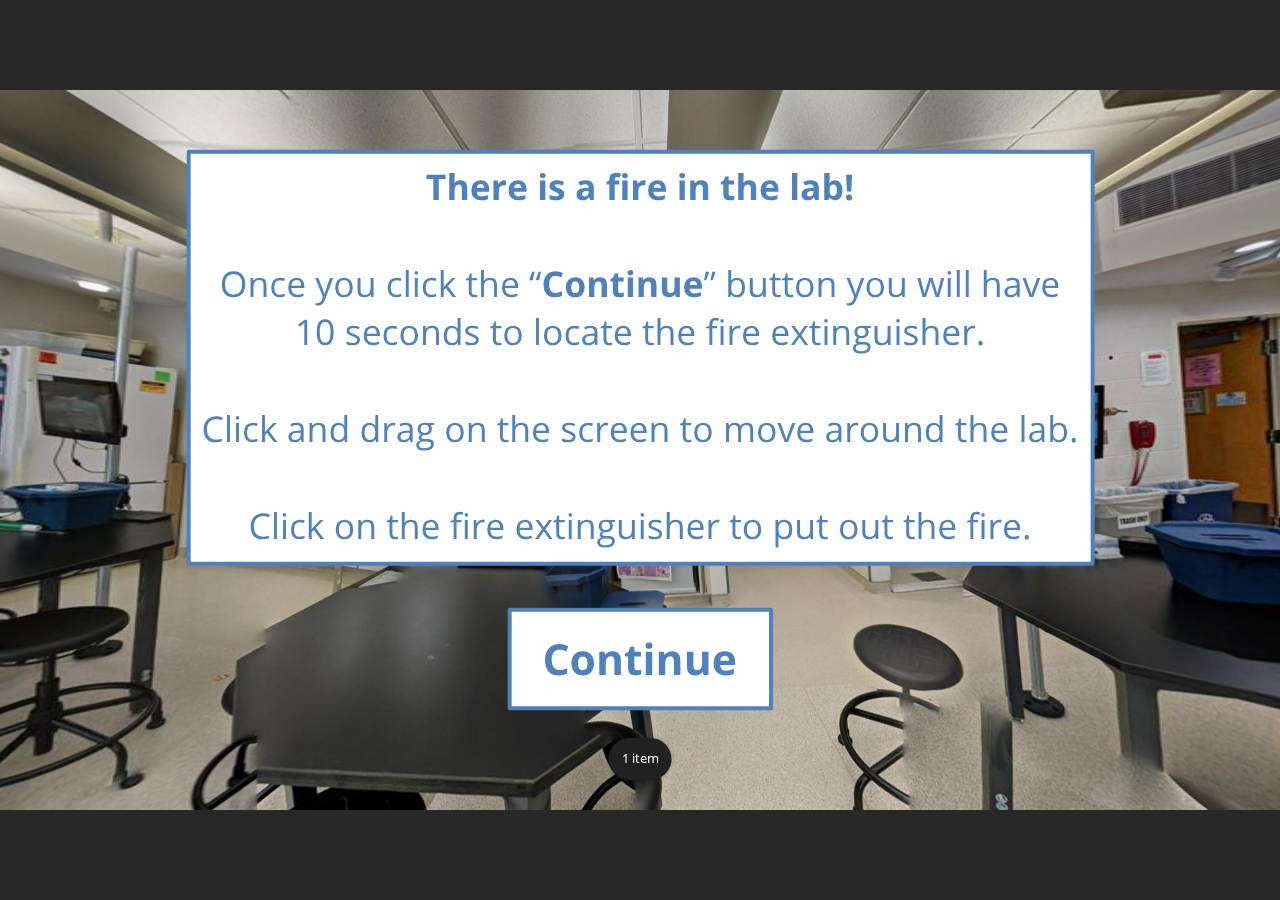
<file: index.html>
﻿<!doctype html>
<html lang="en-US">
<head>
  <meta charset="utf-8">
  <!-- Created using Storyline 360 - http://www.articulate.com  -->
  <!-- version: 3.71.29339.0 -->
  <title>Fire Extinguisher Quicktime Prototype</title>
  <meta http-equiv="x-ua-compatible" content="IE=edge"/>
  <meta name="viewport" content="width=device-width,initial-scale=1,user-scalable=no,shrink-to-fit=no,minimal-ui"/>
  <meta name="apple-mobile-web-app-capable" content="yes"/>
  <style>
    html, body { height: 100%; padding: 0; margin: 0 }
    #app { height: 100%; width: 100%; }
  </style>

  <script>
    window.DS = {};
    window.globals = {
      DATA_PATH_BASE: '',
      HAS_FRAME: true,
      HAS_SLIDE: true,

      lmsPresent: false,
      tinCanPresent: false,
      cmi5Present: false,
      aoSupport: false,
      scale: 'noscale',
      captureRc: false,
      browserSize: 'optimal',
      bgColor: '#282828',
      features: 'AccessibleVideo,ConnectionMessages,FullScreenToggle,InsertSvgPicture,LayerPresentAsDialog,MultipleQuizTracking,UpdatedScrollingPanels,UpdatedThemeEditor',
      themeName: 'unified',
      preloaderColor: '#FFFFFF',
      suppressAnalytics: false,
      productChannel: 'stable',
      publishSource: 'storyline',
      aid: 'aid|063156c1-d055-49e4-b8f7-2ba526d6408d',
      cid: '7dab07df-caf7-48a6-ad60-3b449524ff5e',
      playerVersion: '3.71.29339.0',
      publishTimestamp: '2023-02-07T00:36:04.2920378Z',
      maxIosVideoElements: 10,
      connectionSettings: { message: 'You%20are%20offline.%20Trying%20to%20reconnect...', useDarkTheme: false },

      
      parseParams: function(qs) {
        if (window.globals.parsedParams != null) {
          return window.globals.parsedParams;
        }
        qs = (qs || window.location.search.substr(1)).split('+').join(' ');
        var params = {},
            tokens,
            re = /[?&]?([^=]+)=([^&]*)/g;

        while (tokens = re.exec(qs)) {
          params[decodeURIComponent(tokens[1]).trim()] =
            decodeURIComponent(tokens[2]).trim();
        }
        window.globals.parsedParams = params;
        return params;
      }

    };
  </script>
  <script>
    var isIe11 = ('ActiveXObject' in window || window.MSBlobBuilder != null)
      && window.msCrypto != null && !window.ActiveXObject;
    if (isIe11) {
      window.globals.unsupportedBrowser = true;
      document.write(atob('[base64]'));
    }
  </script>
  
  <script src='html5/lib/scripts/three.min.js' type=text/javascript></script>
  
</head>
<body style="background: #282828" class="cs-HTML theme-unified">
  <!-- 360 -->
  <script>!function(e){var i=/iPhone/i,o=/iPod/i,n=/iPad/i,t=/(?=.*\bAndroid\b)(?=.*\bMobile\b)/i,d=/Android/i,s=/(?=.*\bAndroid\b)(?=.*\bSD4930UR\b)/i,b=/(?=.*\bAndroid\b)(?=.*\b(?:KFOT|KFTT|KFJWI|KFJWA|KFSOWI|KFTHWI|KFTHWA|KFAPWI|KFAPWA|KFARWI|KFASWI|KFSAWI|KFSAWA)\b)/i,r=/IEMobile/i,h=/(?=.*\bWindows\b)(?=.*\bARM\b)/i,a=/BlackBerry/i,l=/BB10/i,p=/Opera Mini/i,f=/(CriOS|Chrome)(?=.*\bMobile\b)/i,u=/(?=.*\bFirefox\b)(?=.*\bMobile\b)/i,c=new RegExp("(?:Nexus 7|BNTV250|Kindle Fire|Silk|GT-P1000)","i"),w=function(e,i){return e.test(i)},A=function(e){var A=e||navigator.userAgent,v=A.split("[FBAN");if(void 0!==v[1]&&(A=v[0]),this.apple={phone:w(i,A),ipod:w(o,A),tablet:!w(i,A)&&w(n,A),device:w(i,A)||w(o,A)||w(n,A)},this.amazon={phone:w(s,A),tablet:!w(s,A)&&w(b,A),device:w(s,A)||w(b,A)},this.android={phone:w(s,A)||w(t,A),tablet:!w(s,A)&&!w(t,A)&&(w(b,A)||w(d,A)),device:w(s,A)||w(b,A)||w(t,A)||w(d,A)},this.windows={phone:w(r,A),tablet:w(h,A),device:w(r,A)||w(h,A)},this.other={blackberry:w(a,A),blackberry10:w(l,A),opera:w(p,A),firefox:w(u,A),chrome:w(f,A),device:w(a,A)||w(l,A)||w(p,A)||w(u,A)||w(f,A)},this.seven_inch=w(c,A),this.any=this.apple.device||this.android.device||this.windows.device||this.other.device||this.seven_inch,this.phone=this.apple.phone||this.android.phone||this.windows.phone,this.tablet=this.apple.tablet||this.android.tablet||this.windows.tablet,"undefined"==typeof window)return this},v=function(){var e=new A;return e.Class=A,e};"undefined"!=typeof module&&module.exports&&"undefined"==typeof window?module.exports=A:"undefined"!=typeof module&&module.exports&&"undefined"!=typeof window?module.exports=v():"function"==typeof define&&define.amd?define("isMobile",[],e.isMobile=v()):e.isMobile=v()}(this);
    window.isMobile.apple.tablet = window.isMobile.apple.tablet ||
      (navigator.platform === 'MacIntel' && navigator.maxTouchPoints > 1);
    window.isMobile.apple.device = window.isMobile.apple.device || window.isMobile.apple.tablet;
    window.isMobile.tablet = window.isMobile.tablet || window.isMobile.apple.tablet;
    window.isMobile.any = window.isMobile.any || window.isMobile.apple.tablet;
  </script>

  <div id="focus-sink" tabindex="-1"></div>

  <div id="preso"></div>
  <script>
    (function() {

      var classTypes = [ 'desktop', 'mobile', 'phone', 'tablet' ];

      var addDeviceClasses = function(prefix, testObj) {
        var curr, i;
        for (i = 0; i < classTypes.length; i++) {
          curr = classTypes[i];
          if (testObj[curr]) {
            document.body.classList.add(prefix + curr);
          }
        }
      };

      var params = window.globals.parseParams(),
          isDevicePreview = params.devicepreview === '1',
          isPhoneOverride = params.deviceType === 'phone' || (isDevicePreview && params.phone == '1'),
          isTabletOverride = (params.deviceType === 'tablet' || isDevicePreview) && !isPhoneOverride,
          isMobileOverride = isPhoneOverride || isTabletOverride;

      var deviceView = {
        desktop: !window.isMobile.any && !isMobileOverride,
        mobile: window.isMobile.any || isMobileOverride,
        phone: isPhoneOverride || (window.isMobile.phone && !isTabletOverride),
        tablet: isTabletOverride || window.isMobile.tablet
      };

      window.globals.deviceView = deviceView;
      window.isMobile.desktop = !window.isMobile.any;
      window.isMobile.mobile = window.isMobile.any;

      addDeviceClasses('view-', deviceView);

    })();
  </script>
  
  <script src='story_content/user.js' type=text/javascript></script>
  <div class="slide-loader"></div>

  <script>
    var doc = document, loader = doc.body.querySelector('.slide-loader'); [ 1, 2, 3 ].forEach(function(n) { var d = doc.createElement('div'); d.style.backgroundColor = window.globals.preloaderColor; d.classList.add('mobile-loader-dot'); d.classList.add('dot' + n); loader.appendChild(d); });
  </script>

  <div class="mobile-load-title-overlay" style="display: none">
    <div class="mobile-load-title">Fire Extinguisher Quicktime Prototype</div>
  </div>

  <div class="mobile-chrome-warning"></div>

  
<style>
  .warn-connection-dialog {
    display: none;
    background: transparent;
    pointer-events: none;
    position: fixed;
    left: 0;
    top: 0;
    width: 100%;
    height: 100%;
    z-index: 999;
  }

  .warn-connection-content {
    border-radius: 4px;
    background: white;
    border: 1px solid #E7E7E7;
    color: #333333;
    box-shadow: 0 2px 4px rgba(0, 0, 0, 0.25);
    transition: all 150ms ease-out;
    position: absolute;
    white-space: nowrap;
  }

  .view-phone.is-landscape .warn-connection-content {
    left: 23px;
    bottom: 23px;
  }

  .view-tablet.is-landscape .warn-connection-content {
    left: 50%;
    top: 20px;
    transform: translateX(-50%);
  }

  .is-portrait .warn-connection-content {
    transform: translate(-50%, calc(-100% - 15px));
  }

  .warn-connection-content p {
    display: inline-block;
    margin: 0 8px 0 0;
    line-height: 33px;
    font-size: 11px;
  }

  .warn-connection-content svg {
    position: relative;
    vertical-align: middle;
    margin: 0 2px 2px 8px;
  }

  .view-desktop .warn-connection-content {
    left: 1.5em;
    bottom: 1.5em;
  }

  .view-desktop .warn-connection-content p {
    font-size: 1.1em;
  }

  .is-offline .warn-connection-dialog {
    display: block;
  }

  .is-offline .cs-panel * {
    pointer-events: none !important;
  }

  .is-offline .cs-panel {
    pointer-events: all !important;
  }

  .is-offline #nav-controls * {
    pointer-events: none !important;
  }

  .is-offline #nav-controls {
    pointer-events: all !important;
  }
</style>

<div class="warn-connection-dialog">
  <div class="warn-connection-content">
    <svg width="17" height="15" viewBox="0 0 17 15" xmlns="http://www.w3.org/2000/svg">
      <path fill="#8F0000" stroke="white" d="M16.07,12.98 L15.88,12.23 L9.51,1.21 C8.97,0.26,7.6,0.26,7.06,1.21 L0.69,12.23 C0.15,13.16,0.81,14.36,1.91,14.36 H14.65 C15.47,14.36,16.05,13.7,16.07,12.98 Z"/>
      <path fill="white" stroke="white" d="M8.58,5.5 C8.35,5.28,8.5,5.35,8.21,5.32 C8.09,5.35,7.97,5.49,7.96,5.67 C7.97,5.79,7.98,5.92,7.98,6.04 L7.98,6.04 C7.99,6.17,8,6.31,8.01,6.43 L8.01,6.44 C8.03,6.92,8.06,7.41,8.09,7.9 L8.09,7.9 C8.12,8.39,8.14,8.88,8.17,9.37 C8.17,9.39,8.18,9.42,8.2,9.44 C8.23,9.46,8.25,9.47,8.28,9.47 C8.31,9.47,8.34,9.46,8.35,9.44 C8.37,9.43,8.38,9.4,8.39,9.35 L8.39,9.34 C8.39,9.24,8.4,9.15,8.4,9.05 L8.4,9.05 C8.41,8.96,8.41,8.86,8.42,8.75 C8.43,8.44,8.45,8.12,8.47,7.81 L8.47,7.81 C8.49,7.49,8.51,7.18,8.53,6.87 C8.55,6.46,8.56,6.05,8.59,5.64 L8.6,5.62 C8.6,5.57,8.59,5.53,8.58,5.5 L8.21,5.32 Z"/>
      <circle fill="white" stroke="white" cx="8.3" cy="11.35" r="0.3"/>
    </svg>
    <p>You are offline. Trying to reconnect...</p>
  </div>
</div>

<script>
  (function() {
    window.DS.connection = {
      warningShown: false,
      assets: {},
      loadingAssetGroup: false,
      retryDelay: 500
    };

    // @TODO this is POC code and can be cleaned up a bit more if we move forward
    // with the feature



    // The `window.globals.features` variable must be set in `webpack.dev.config` when testing locally - it is not enough
    // to have it in the data - but it must be set there as well.
    var useConnectionMessages = window.AbortController != null &&
      window.location.protocol != 'file:' &&
      window.globals.features.indexOf('ConnectionMessages') != -1;

    window.DS.connection.useConnectionMessages = useConnectionMessages

    var assetCount = 0;
    var checkLoadedId;
    var connectionSettings = window.globals.connectionSettings;

    if (useConnectionMessages && connectionSettings != null) {
      var contentEl = document.querySelector('.warn-connection-content');
      var messageEl = contentEl.querySelector('p')

      if (connectionSettings.useDarkTheme) {
        contentEl.style.borderColor = '#BABBBA';
        contentEl.style.backgroundColor = '#282828';
        contentEl.style.color = '#FFFFFF';
      }

      if (connectionSettings.message != null) {
        messageEl.textContent = window.decodeURIComponent(connectionSettings.message);
      }
    }

    function checkAssetsReady() {
      for (var i in DS.connection.assets) {
        if (!DS.connection.assets[i].success) {
          return false;
        }
      }
      return true;
    }

    function stopAssetGroup() {
      if (!useConnectionMessages) { return; }

      assetCount = 0;

      DS.connection.oldAssetGroup = DS.connection.assets;
      DS.connection.assets = {};
      DS.connection.loadingAssetGroup = false;
      clearInterval(checkLoadedId);
    }

    function startAssetGroup() {
      if (!useConnectionMessages) { return; }
      var ticks = 0;
      clearInterval(checkLoadedId);
      checkLoadedId = setInterval(function() {
        var loaded = 0;
        if (assetCount === 0 && loaded === 0) {
          clearInterval(checkLoadedId);
          return;
        }

        for (var i in DS.connection.assets) {
          if (DS.connection.assets[i].success) {
            loaded++;
          }
        }

        if (assetCount === loaded && checkAssetsReady()) {
          for (var i in DS.connection.assets) {
            if (DS.connection.assets[i].action) {
              DS.connection.assets[i].action();
            }
          }
          hideWarning();
          stopAssetGroup();
        }
      }, 100)
    }

    function requiredAsset(url, action, retry, type) {
      if (!useConnectionMessages) { return; }
      if (DS.connection.assets[url]) { return; }

      DS.connection.assets[url] = {
        success: false, action: action, retry: retry, type: type
      };
      assetCount = Object.keys(DS.connection.assets).length;
      if (!DS.connection.loadingAssetGroup) {
        startAssetGroup();
      }
      DS.connection.loadingAssetGroup = true;
    }

    function assetLoaded(url) {
      if (!useConnectionMessages) { return; }
      if (DS.connection.assets[url]) {
        DS.connection.assets[url].success = true;
      }
    }

    function assetFailed(url) {
      if (!useConnectionMessages) { return; }
      if (!DS.connection.assets[url]) {
        if (/\.js$/.test(url)) {
          setTimeout(function() {
            if (DS.connection.lastSlideLoaded != null) {
              DS.connection.lastSlideLoaded();
            }
          }, DS.connection.retryDelay);
        }
        return;
      }
      if (!DS.connection.warningShown) { showWarning(); }
      if (DS.connection.assets[url].retry) {
        setTimeout(function() {
          if (!DS.connection.assets[url].success) {
            DS.connection.assets[url].retry()
          }
        }, DS.connection.retryDelay);
      }
    }

    function hideWarning() {
      document.body.classList.remove('is-offline');
      DS.connection.warningShown = false;
    }
    DS.connection.hideWarning = hideWarning

    function showWarning(btn) {
      document.body.classList.add('is-offline')
      DS.connection.warningShown = true;
      updateWarningPosition();
    }

    function updateWarningPosition() {
      if (!DS.connection.warningShown) {
        return;
      }

      var isPortrait = document.body.classList.contains('is-portrait');
      var warningEl = document.querySelector('.warn-connection-content');

      if (isPortrait) {
        var slide = document.querySelector('.primary-slide');
        var slideRect = slide.getBoundingClientRect();

        warningEl.style.top = `${slideRect.top}px`
        warningEl.style.left = `${slideRect.left + slideRect.width / 2}px`
      } else {
        warningEl.style.top = null;
        warningEl.style.left = null;
      }

      window.requestAnimationFrame(updateWarningPosition);
    }

    // these will all be noops if the feature flag isn't set in
    // the data and `window.globals.features`
    DS.connection.requiredAsset = requiredAsset;
    DS.connection.assetLoaded = assetLoaded;
    DS.connection.assetFailed = assetFailed;
    DS.connection.stopAssetGroup = stopAssetGroup;
    DS.connection.startAssetGroup = startAssetGroup;
  })();
</script>


  <script>
    
    if (window.autoSpider && window.vInterfaceObject) {
      document.querySelector('.mobile-load-title-overlay').style.display = 'none';
    }
  </script>

  

  <link rel="stylesheet" href="html5/data/css/output.min.css" data-noprefix/>
</body>
<script src="html5/lib/scripts/bootstrapper.min.js"></script>
</html>
</file>
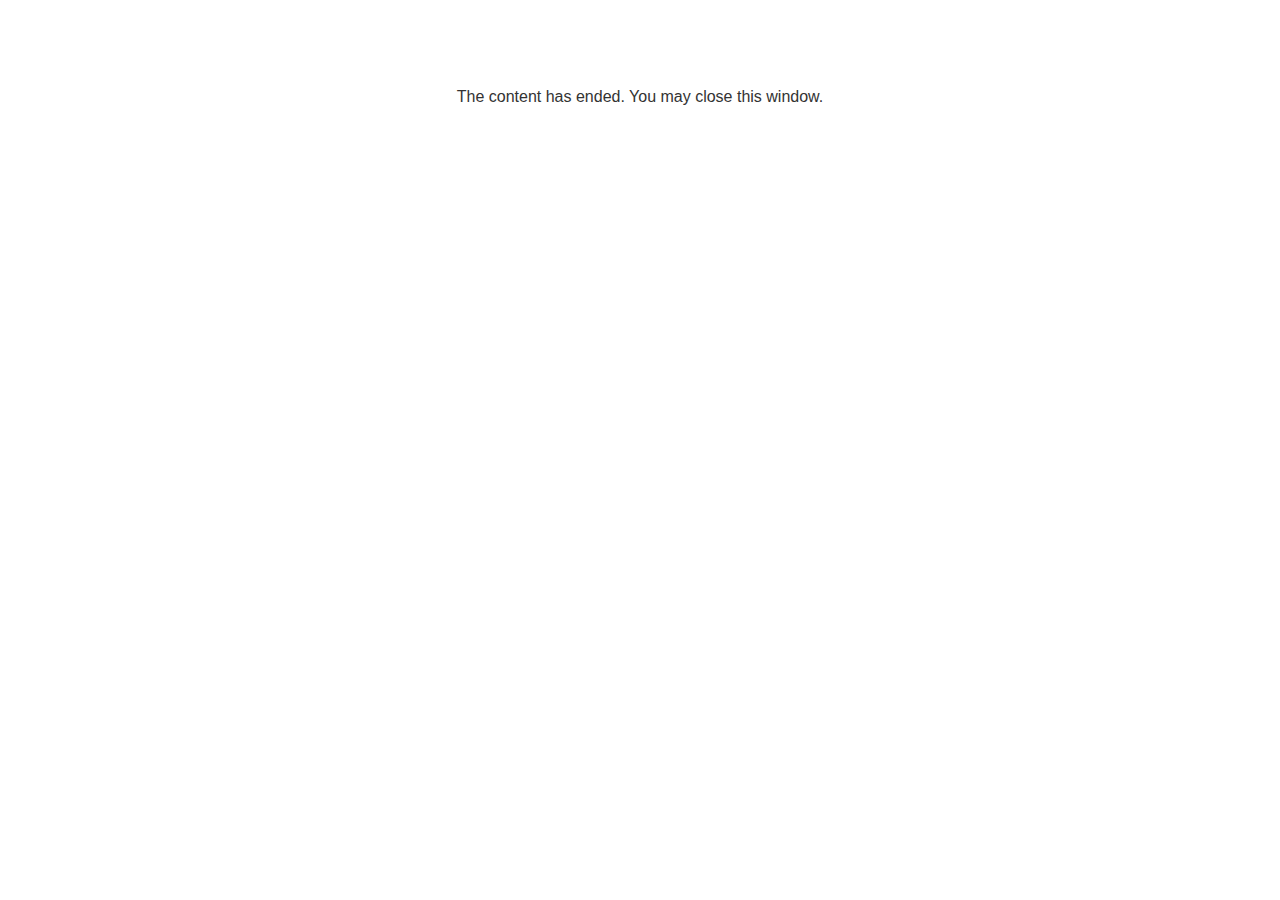
<file: lms/goodbye.html>
<!doctype html>
<html>
<body style="background-color: #ffffff;">

<p role="alert" style="color: #333333;font-family: Lato, articulate, tahoma, arial;font-size: medium;text-align: center;">
<br><br><br><br>
The content has ended. You may close this window.
</p>

</body>
</html>
</file>
<file: html5/data/css/output.min.css>
@font-face {
  font-family: 'LatoBold Charset1_ BoldD18CD6F8';
  src: url('[data-uri]');
  font-style: normal;
  font-weight: normal;
}
@font-face {
  font-family: 'Lato Charset1_ 5eRq61mp68037745';
  src: url('[data-uri]');
  font-style: normal;
  font-weight: normal;
}
@font-face {
  font-family: 'Open SansBold CharsBold27225D5F';
  src: url('[data-uri]');
  font-style: normal;
  font-weight: normal;
}
@font-face {
  font-family: 'Open Sans Charset1_ 6KS2EFF2DE5';
  src: url('[data-uri]');
  font-style: normal;
  font-weight: normal;
}
@font-face {
  font-family: 'Open Sans Charset0_v9TY33EDE6F2';
  src: url('[data-uri]');
  font-style: normal;
  font-weight: normal;
}
@font-face {
  font-family: 'Open SansBold CharsBoldE47A47C6';
  src: url('[data-uri]');
  font-style: normal;
  font-weight: normal;
}
.cs-HTML {
  background: rgba(40, 40, 40, 1);
}
.cs-pxabnsnfns00000000001 .cs-infopanel  {
  box-shadow: 0 1px 0 rgba(0, 0, 0, 0);
  background: rgba(255, 255, 255, 1);
}
.cs-pxabnsnfns00000000001 .cs-infopanel .cs-link {
  color: rgba(186, 187, 186, 1);
}
.cs-pxabnsnfns00000000001 .cs-infopanel .cs-link:hover {
  color: rgba(255, 255, 255, 1);
}
.cs-pxabnsnfns00000000001 .cs-infopanel .cs-name {
  color: rgba(68, 68, 68, 1);
}
.cs-pxabnsnfns00000000001 .cs-infopanel .cs-title {
  color: rgba(153, 153, 153, 1);
}
.cs-pxabnsnfns00000000001 .cs-infopanelpopup  {
  box-shadow: 0 1px 0 rgba(0, 0, 0, 0);
  background: rgba(0, 0, 0, 0);
}
.cs-pxabnsnfns00000000001 .cs-infopanelpopup .cs-link {
  color: rgba(255, 0, 0, 1);
}
.cs-pxabnsnfns00000000001 .cs-infopanelpopup .cs-link:hover {
  color: rgba(255, 255, 255, 1);
}
.cs-pxabnsnfns00000000001 .cs-infopanelpopup .cs-name {
  color: rgba(255, 255, 255, 1);
}
.cs-pxabnsnfns00000000001 .cs-infopanelpopup .cs-bio {
  color: rgba(186, 187, 186, 1);
}
.cs-pxabnsnfns00000000001 .cs-timer  {
  color: rgba(186, 187, 186, 1);
}
.cs-pxabnsnfns00000000001 .cs-duration stop:first-child {
  stop-color: rgba(60, 60, 60, 1);
}
.cs-pxabnsnfns00000000001 .cs-duration stop:last-child {
  stop-color: rgba(60, 60, 60, 1);
}
.cs-pxabnsnfns00000000001 .cs-elapsed stop:first-child {
  stop-color: rgba(254, 227, 71, 1);
}
.cs-pxabnsnfns00000000001 .cs-elapsed stop:last-child {
  stop-color: rgba(254, 227, 71, 1);
}
.cs-pxabnsnfns00000000001 .cs-timer .cs-pie .cs-innerstroke {
  stroke: rgba(199, 199, 199, 1);
}
.cs-pxabnsnfns00000000001 .cs-timer .cs-pie .cs-innerborder {
  stroke: rgba(255, 255, 255, 1);
}
.cs-pxabnsnfns00000000001 .cs-window  {
  box-shadow: 0 8px 5px rgba(0, 0, 0, 0.2);
  border-color: rgba(49, 99, 0, 0);
  background: rgba(33, 33, 33, 1);
  color: rgba(248, 248, 248, 1);
}
.cs-pxabnsnfns00000000001 .cs-window .cs-diva {
  border-color: rgba(78, 78, 78, 1);
}
.cs-pxabnsnfns00000000001 .cs-window .cs-divb {
  border-color: rgba(78, 78, 78, 0);
}
.cs-pxabnsnfns00000000001 .cs-editor .cs-editor-slide {
  color: rgba(226, 226, 226, 1);
}
.cs-pxabnsnfns00000000001 .cs-editor .cs-editor-html {
  color: rgba(186, 187, 186, 1);
}
.cs-pxabnsnfns00000000001 .cs-editor .cs-editor-button {
  text-shadow: 0 1px 0 rgba(0, 0, 0, 0);
  color: rgba(255, 255, 255, 1);
  border-color: rgba(211, 211, 211, 1);
  background: rgba(34, 34, 34, 1);
}
.cs-pxabnsnfns00000000001 .cs-editor .cs-editor-button:hover {
  background: rgba(68, 68, 68, 1);
}
.cs-pxabnsnfns00000000001 .cs-editor .cs-editor-button:active {
  background: rgba(68, 68, 68, 1);
}
.cs-pxabnsnfns00000000001 .cs-listitem  {
  color: rgba(186, 187, 186, 1);
  border-color: none;
  border: 1px solid transparent;
}
.cs-pxabnsnfns00000000001 .cs-listitem:hover {
  background: rgba(255, 255, 255, 0.06);
  border-color: rgba(108, 108, 108, 1) !important;
  border-width: 1px;
  border-radius: 2px;
  border-style: solid;
  box-sizing: border-box;
}
.cs-pxabnsnfns00000000001 .cs-listitem.hover {
  background: rgba(255, 255, 255, 0.06);
  border-color: rgba(108, 108, 108, 1) !important;
  border-width: 1px;
  border-radius: 2px;
  border-style: solid;
  box-sizing: border-box;
}
.cs-pxabnsnfns00000000001 .cs-glossary  {
  color: rgba(186, 187, 186, 1);
}
.cs-pxabnsnfns00000000001 .cs-glossary .cs-scrolling-panel {
  background: rgba(0, 0, 0, 0);
}
.cs-pxabnsnfns00000000001 .cs-glossary .cs-term.cs-selected .cs-choice-list-trigger {
  color: rgba(255, 255, 255, 1);
  background: rgba(255, 255, 255, 1);
}
.cs-pxabnsnfns00000000001 .cs-glossary .cs-term.cs-selected .cs-choice-list-trigger:focus {
  color: rgba(255, 255, 255, 1);
  background: rgba(255, 255, 255, 1);
}
.cs-pxabnsnfns00000000001 .cs-glossary .cs-term:hover .cs-choice-list-trigger {
  background: rgba(186, 187, 186, 1);
}
.cs-pxabnsnfns00000000001 .cs-glossary .cs-term.hover .cs-choice-list-trigger {
  background: rgba(186, 187, 186, 1);
}
.cs-pxabnsnfns00000000001 .cs-glossary .cs-term .cs-choice-list-trigger:focus {
  background: rgba(186, 187, 186, 1);
}
.cs-pxabnsnfns00000000001 .cs-glossary .cs-diva {
  border-color: rgba(0, 0, 0, 0);
}
.cs-pxabnsnfns00000000001 .cs-glossary .cs-divb {
  border-color: rgba(0, 0, 0, 0);
}
.cs-pxabnsnfns00000000001 .cs-glossary .cs-divc {
  border-color: rgba(0, 0, 0, 0);
}
.cs-pxabnsnfns00000000001 .cs-glossary .cs-heading {
  color: rgba(248, 248, 248, 1);
  font-weight: 700;
}
.note-content p span {
  color: rgba(186, 187, 186, 1);
  line-height: 1.4em;
  font-size: 103.769%;
}
.cs-pxabnsnfns00000000001 .cs-resource .cs-separator {
  border-color: rgba(0, 0, 0, 0);
}
.cs-pxabnsnfns00000000001 .cs-outline  {
  color: rgba(45, 45, 45, 1);
}
.cs-pxabnsnfns00000000001 .cs-outline .cs-diva {
  border-color: rgba(0, 0, 0, 0);
}
.cs-pxabnsnfns00000000001 .cs-outline .cs-divb {
  border-color: rgba(0, 0, 0, 0);
}
.cs-pxabnsnfns00000000001 .cs-outline .cs-divc {
  border-color: rgba(0, 0, 0, 0);
}
.cs-pxabnsnfns00000000001 .cs-outline .cs-search-filter:hover {
  color: rgba(0, 0, 0, 0);
}
.cs-pxabnsnfns00000000001 .cs-outline .cs-search-filter.hover {
  color: rgba(0, 0, 0, 0);
}
.cs-pxabnsnfns00000000001 .cs-transcript  {
  color: rgba(255, 255, 255, 1);
}
.cs-pxabnsnfns00000000001 .cs-transcript .cs-div {
  border-color: rgba(0, 0, 0, 0);
}
.cs-pxabnsnfns00000000001 .cs-tabs:not(.topmenu-item) {
  color: rgba(248, 248, 248, 1);
}
.cs-pxabnsnfns00000000001 .cs-tabs .cs-inner-button:not(.topmenu-item) {
  text-shadow: 0 1px 0 rgba(0, 0, 0, 0);
}
.cs-pxabnsnfns00000000001 .cs-tabs:hover:not(.topmenu-item) {
  color: rgba(248, 248, 248, 1);
}
.cs-pxabnsnfns00000000001 .cs-tabs.cs-selected {
  background: rgba(0, 0, 0, 0);
  color: rgba(248, 248, 248, 1);
}
.cs-pxabnsnfns00000000001 .cs-seekcontrol  {
  background: rgba(0, 0, 0, 0);
  border-color: rgba(0, 0, 0, 0);
}
.cs-pxabnsnfns00000000001 .cs-seekcontrol .cs-button:hover .cs-icon {
  fill: rgba(255, 255, 255, 1);
}
.cs-pxabnsnfns00000000001 .cs-seekcontrol .cs-button.hover .cs-icon {
  fill: rgba(255, 255, 255, 1);
}
.cs-pxabnsnfns00000000001 .cs-seekcontrol .cs-button .cs-icon-shadow {
  fill: rgba(0, 0, 0, 0);
}
.cs-pxabnsnfns00000000001 .cs-seekcontrol .cs-button .cs-icon {
  fill: rgba(180, 180, 180, 1);
}
.cs-pxabnsnfns00000000001 .cs-seekcontrol .cs-seek .cs-fill {
  background: rgba(255, 255, 255, 0.6);
}
.cs-pxabnsnfns00000000001 .cs-seekcontrol .cs-seek {
  background: rgba(108, 108, 108, 1);
  border-color: rgba(0, 0, 0, 0);
}
.cs-pxabnsnfns00000000001 .cs-searchinput .cs-input {
  color: rgba(186, 187, 186, 1);
  border-color: rgba(0, 0, 0, 0);
  background: rgba(255, 255, 255, 0.06);
}
.cs-pxabnsnfns00000000001 .cs-searchinput .cs-input:focus {
  color: rgba(248, 248, 248, 1);
  background: rgba(41, 41, 41, 1);
}
.cs-pxabnsnfns00000000001 .cs-searchinput .cs-input:hover {
  box-shadow: inset 0 0 1px 0 rgba(69, 126, 19, 0);
}
.cs-pxabnsnfns00000000001 .cs-searchinput .cs-input.hover {
  box-shadow: inset 0 0 1px 0 rgba(69, 126, 19, 0);
}
.cs-pxabnsnfns00000000001 .cs-searchinput .cs-button .cs-icon {
  fill: rgba(186, 187, 186, 1);
}
.cs-pxabnsnfns00000000001 .cs-searchinput .cs-button:hover {
  fill: rgba(63, 133, 0, 1);
}
.cs-pxabnsnfns00000000001 .cs-searchinput .cs-button.hover {
  fill: rgba(63, 133, 0, 1);
}
.cs-pxabnsnfns00000000001 .cs-menu  {
  box-shadow: 0 1px 0 rgba(0, 0, 0, 0);
  background: rgba(33, 33, 33, 1);
}
.cs-pxabnsnfns00000000001 .cs-topmenu-item.active .cs-tab {
  background: rgba(33, 33, 33, 1);
}
.cs-pxabnsnfns00000000001 .cs-logo  {
  box-shadow: 0 1px 0 rgba(37, 75, 0, 1);
  background: rgba(255, 255, 255, 0);
}
.cs-pxabnsnfns00000000001 .cs-checkbox  {
  color: rgba(255, 255, 255, 1);
}
.cs-pxabnsnfns00000000001 .cs-checkbox:hover {
  border-color: rgba(175, 221, 130, 1);
}
.cs-pxabnsnfns00000000001 .cs-checkbox.hover {
  border-color: rgba(175, 221, 130, 1);
}
.cs-pxabnsnfns00000000001 .cs-checkbox .cs-box {
  color: rgba(255, 255, 255, 1);
  border-color: rgba(42, 83, 0, 1);
}
.cs-pxabnsnfns00000000001 .cs-checkbox .cs-box:checked::after {
  color: rgba(43, 196, 0, 1);
}
.cs-pxabnsnfns00000000001 .cs-button  {
  text-shadow: 0 1px 0 rgba(0, 0, 0, 0);
  color: rgba(186, 187, 186, 1);
  border-color: rgba(0, 0, 0, 0);
  background: rgba(0, 0, 0, 0);
  box-shadow: 0 1px 0 rgba(0, 0, 0, 0);
}
.cs-pxabnsnfns00000000001 .cs-button .cs-icon {
  fill: rgba(186, 187, 186, 1);
}
.cs-pxabnsnfns00000000001 .cs-button .cs-icon-shadow {
  fill: rgba(0, 0, 0, 0);
}
.cs-pxabnsnfns00000000001 .cs-button:hover {
  background: rgba(248, 248, 248, 1);
}
.cs-pxabnsnfns00000000001 .cs-button.hover {
  background: rgba(248, 248, 248, 1);
}
.cs-pxabnsnfns00000000001 .cs-button:active {
  background: rgba(0, 0, 0, 0);
}
.cs-pxabnsnfns00000000001 .cs-button.cs-disabled:hover {
  background: rgba(0, 0, 0, 0);
}
.cs-pxabnsnfns00000000001 .cs-button.cs-disabled.hover {
  background: rgba(0, 0, 0, 0);
}
.cs-pxabnsnfns00000000001 .cs-button.cs-disabled:active {
  background: rgba(0, 0, 0, 0);
}
.cs-pxabnsnfns00000000001 .cs-button.cs-volume:hover {
  background: rgba(0, 0, 0, 0);
}
.cs-pxabnsnfns00000000001 .cs-button.cs-volume.hover {
  background: rgba(0, 0, 0, 0);
}
.cs-pxabnsnfns00000000001 .cs-button.cs-volume:active {
  background: rgba(0, 0, 0, 0);
}
.cs-pxabnsnfns00000000001.cs-base  {
  color: rgba(186, 187, 186, 1);
  border-color: rgba(40, 40, 40, 1);
  background: rgba(40, 40, 40, 1);
}
.cs-pxabnsnfns00000000001.cs-base .cs-separator .cs-diva {
  background: rgba(69, 69, 69, 1);
}
.cs-pxabnsnfns00000000001.cs-base .cs-separator .cs-divb {
  background: rgba(0, 0, 0, 0);
}
.cs-pxabnsnfns00000000001.cs-base .cs-topmenu-item.active .cs-tab {
  border-color: rgba(69, 69, 69, 1);
}
.cs-pxabnsnfns00000000001.cs-base .cs-topmenu-item.active .cs-panel {
  border-color: rgba(69, 69, 69, 1);
}
.cs-pxabnsnfns00000000001.cs-base .cs-left {
  background: rgba(33, 33, 33, 1);
}
.cs-pxabnsnfns00000000001.cs-base .cs-area-primary .cs-slide-container {
  background: rgba(40, 40, 40, 1);
}
.cs-pxabnsnfns00000000001.cs-base.cs-custom-theme .cs-brandhighlight-bg {
  background: rgba(79, 189, 244, 1) !important;
}
.cs-pxabnsnfns00000000001.cs-base.cs-custom-theme .cs-brandhighlight-secondary-bg {
  background: rgba(255, 255, 255, 1) !important;
}
.cs-pxabnsnfns00000000001.cs-base.cs-custom-theme .cs-brandhighlight-border {
  border-color: rgba(79, 189, 244, 1) !important;
}
.cs-pxabnsnfns00000000001.cs-base.cs-custom-theme .cs-brandhighlight-text {
  color: rgba(79, 189, 244, 1) !important;
}
.cs-pxabnsnfns00000000001.cs-base.cs-custom-theme .cs-brandhighlight-fill {
  fill: rgba(79, 189, 244, 1) !important;
}
.cs-pxabnsnfns00000000001.cs-base.cs-custom-theme .cs-listitem.cs-selected {
  background-color: rgba(255, 255, 255, 0.06) !important;
}
.cs-pxabnsnfns00000000001 .cs-volume::-moz-range-thumb {
  border-color: rgba(43, 85, 0, 1);
  box-shadow: inset 0 0 1px 0 rgba(43, 85, 0, 1);
  background: rgba(255, 255, 255, 1);
}
.cs-pxabnsnfns00000000001 .cs-volume::-ms-thumb {
  border-color: rgba(43, 85, 0, 1);
  box-shadow: inset 0 0 1px 0 rgba(43, 85, 0, 1);
  background: rgba(255, 255, 255, 1);
}
.cs-pxabnsnfns00000000001 .cs-volume::-webkit-slider-thumb {
  border-color: rgba(43, 85, 0, 1);
  box-shadow: inset 0 0 1px 0 rgba(43, 85, 0, 1);
  background: rgba(255, 255, 255, 1);
}
.cs-pxabnsnfns00000000001 .cs-volume::-moz-range-track {
  border-color: rgba(66, 140, 1, 1);
  background: rgba(108, 108, 108, 1);
}
.cs-pxabnsnfns00000000001 .cs-volume::-ms-track {
  border-color: rgba(66, 140, 1, 1);
  background: rgba(108, 108, 108, 1);
}
.cs-pxabnsnfns00000000001 .cs-volume::-webkit-slider-runnable-track {
  border-color: rgba(66, 140, 1, 1);
  background: rgba(108, 108, 108, 1);
}
body.show-focus .tab-focus-box {
  box-shadow: 0 0 0 1px rgba(255, 255, 0, 1), 0 0 0 3px rgba(0, 32, 96, 1), 0 0 5px 5px rgba(255, 255, 0, 1);
  border-color: transparent;
  outline: 2px transparent solid;
}
.skipnav {
  box-shadow: 0 0 0 1px rgba(255, 255, 0, 1), 0 0 0 3px rgba(0, 32, 96, 1), 0 0 5px 5px rgba(255, 255, 0, 1);
  border-color: transparent;
  outline: 2px transparent solid;
}
.cs-pxabnsnfns00000000001 .cs-listitem:hover {
  color: none;
}
.cs-pxabnsnfns00000000001 .cs-listitem.hover {
  color: none;
}
.cs-pxabnsnfns00000000001 .cs-listitem.cs-viewed {
  color: #BABBBA;
}
.cs-pxabnsnfns00000000001 .cs-listitem {
  color: #BABBBA;
}
.cs-pxabnsnfns00000000001 .cs-listitem:hover .cs-icon-carrot * {
  fill: none;
}
.cs-pxabnsnfns00000000001 .cs-listitem.hover .cs-icon-carrot * {
  fill: none;
}
.cs-pxabnsnfns00000000001 .cs-listitem .cs-icon-carrot {
  color: none;
  top: calc(3px);
}
.cs-pxabnsnfns00000000001 .cs-listitem .cs-icon-carrot .cs-shadow {
  color: #F8F8F8;
}
.cs-pxabnsnfns00000000001 .item-collapsible .is-scene {
  color: #F8F8F8 !important;
  font-weight: 700;
}
.cs-pxabnsnfns00000000001 .is-scene .cs-icon-carrot * {
  color: #F8F8F8 !important;
  font-weight: 700;
}
.cs-pxabnsnfns00000000001 .is-scene:not(.outline-links-collapse) > a {
  color: #F8F8F8;
}
.cs-pxabnsnfns00000000001 .is-scene:not(.outline-links-collapse) .cs-icon-carrot * {
  fill: none !important;
  color: #F8F8F8 !important;
}
.cs-pxabnsnfns00000000001 .tabs, .cs-pxabnsnfns00000000001 .cs-logo {
  border-bottom: 1px solid rgba(108, 108, 108, 1);
}
.cs-pxabnsnfns00000000001 .area-secondary-wrapper:after {
  background-image: url('[data-uri]');
  background-size: 100%;
}
.cs-pxabnsnfns00000000001 .panel-footer {
  background: #212121;
}
.cs-pxabnsnfns00000000001 #outline-search {
  background: rgba(255, 255, 255, 0.06);
  border-color: rgba(108, 108, 108, 1);
  border-width: 1px;
  border-style: solid;
}
.cs-pxabnsnfns00000000001 .topmenu-panel #outline-search {
  background: #545454;
}
.cs-pxabnsnfns00000000001 .search-icon circle, .cs-pxabnsnfns00000000001 .search-icon path {
  stroke: #BABBBA;
}
.cs-pxabnsnfns00000000001 #outline-search input[type   =search] {
  color: #F8F8F8;
}
.cs-pxabnsnfns00000000001 #outline-search ::-webkit-input-placeholder {
  color: #BABBBA !important;
}
.cs-pxabnsnfns00000000001 #outline-search :-ms-input-placeholder {
  color: #BABBBA !important;
}
.cs-pxabnsnfns00000000001 #outline-search ::-moz-placeholder {
  color: #BABBBA !important;
  opacity: 1;
}
.cs-pxabnsnfns00000000001 .cs-topmenu-item.active, body:not(.is-touchable-tablet) .cs-pxabnsnfns00000000001 .cs-topmenu-item:hover {
  color: #F8F8F8;
}
.cs-pxabnsnfns00000000001 .cs-topmenu-item.button-tapped {
  color: #F8F8F8;
}
.cs-pxabnsnfns00000000001 .cs-topmenu-item.active .cs-tab, .cs-pxabnsnfns00000000001 .cs-topmenu-item .cs-tab {
  background: transparent !important;
  border: none !important;
}
.cs-pxabnsnfns00000000001 .top-tabs-drop-icon div {
  background: #BABBBA;
}
.cs-pxabnsnfns00000000001 .cs-panel.topmenu-panel .panel-content, .cs-pxabnsnfns00000000001 .top-tabs-drop {
  background: #212121;
}
.cs-pxabnsnfns00000000001 .cs-topmenu-item.active .cs-panel {
  background: #212121;
}
.cs-pxabnsnfns00000000001 .cs-menu.topmenu-panel, .cs-pxabnsnfns00000000001 .top-tabs-drop {
  border: 1px solid rgba(69, 69, 69, 1) !important;
  border-radius: 3px;
}
.cs-pxabnsnfns00000000001 .resources .resources-list a:hover {
  background: rgba(255, 255, 255, 0.06);
}
body:not(.is-touchable-tablet) .cs-pxabnsnfns00000000001 .resources .resources-list a:hover {
  background: rgba(255, 255, 255, 0.06);
}
.cs-pxabnsnfns00000000001 .resources .resources-list a.hover {
  background: rgba(255, 255, 255, 0.06);
}
body:not(.is-touchable-tablet) .cs-pxabnsnfns00000000001 .resources .resources-list a.hover {
  background: rgba(255, 255, 255, 0.06);
}
.cs-pxabnsnfns00000000001 .resources .resources-list a.button-tapped {
  background: rgba(255, 255, 255, 0.06);
}
.cs-pxabnsnfns00000000001 .cs-icon path, .cs-pxabnsnfns00000000001 .cs-icon rect, .cs-pxabnsnfns00000000001 .cs-icon polygon, .cs-pxabnsnfns00000000001 .menu-icon-wrapper.menu-icon-wrapper-hover path {
  fill: #BABBBA;
}
.cs-pxabnsnfns00000000001 .cs-icon .icon-stroke-only {
  fill: none !important;
  stroke: #BABBBA !important;
}
body:not(.is-touchable-tablet) .cs-pxabnsnfns00000000001 .cs-button:hover .cs-icon path, body:not(.is-touchable-tablet) .cs-pxabnsnfns00000000001 .cs-button:hover .cs-icon rect, body:not(.is-touchable-tablet) .cs-pxabnsnfns00000000001 .cs-button:hover .cs-icon polygon {
  fill: #F8F8F8;
}
body:not(.is-touchable-tablet) .cs-pxabnsnfns00000000001 .cs-tabs:hover .search-icon circle, body:not(.is-touchable-tablet) .cs-pxabnsnfns00000000001 .cs-tabs:hover .search-icon path {
  stroke: #F8F8F8;
}
.cs-pxabnsnfns00000000001 .cs-button.button-tapped .cs-icon path, .cs-pxabnsnfns00000000001 .cs-button.button-tapped .cs-icon rect, .cs-pxabnsnfns00000000001 .cs-button.button-tapped .cs-icon polygon {
  fill: #F8F8F8;
}
body:not(.is-touchable-tablet) .cs-pxabnsnfns00000000001 .cs-button:hover .cs-icon .icon-stroke-only {
  fill: none !important;
  stroke: #F8F8F8 !important;
}
.cs-pxabnsnfns00000000001 .cs-button:button-tapped .cs-icon .icon-stroke-only {
  fill: none !important;
  stroke: #F8F8F8 !important;
}
.cs-pxabnsnfns00000000001 .menu-icon-wrapper.menu-icon-wrapper-hover svg path {
  fill: #F8F8F8;
}
.floating-sidebar:not(.sidebar-closed) .cs-pxabnsnfns00000000001 #hamburger .menu-icon-wrapper svg path {
  fill: #BABBBA;
}
.floating-sidebar:not(.sidebar-closed) .cs-pxabnsnfns00000000001 #hamburger .menu-icon-wrapper.menu-icon-wrapper-hover svg path {
  fill: #F8F8F8;
}
.cs-pxabnsnfns00000000001 .volume .btn:before {
  background-image: url('[data-uri]');
}
.cs-pxabnsnfns00000000001 .volume-track {
  background: #6C6C6C;
}
.cs-pxabnsnfns00000000001 .volume-icon circle {
  stroke: #BABBBA;
}
.cs-pxabnsnfns00000000001 .cs-settings > .settings-panel {
  background: #212121;
  border: 1px solid rgba(69, 69, 69, 1) !important;
  border-radius: 3px;
}
.cs-pxabnsnfns00000000001 .cs-settings > .panel-down-arrow {
  fill: #212121;
}
.cs-pxabnsnfns00000000001 .switch-toggle .border {
  stroke: #7C7C7C;
}
.cs-pxabnsnfns00000000001 .switch-toggle .thumb-off .thumb {
  fill: #A2A2A2;
}
.cs-pxabnsnfns00000000001 .switch-toggle .thumb-on .track {
  fill: rgba(79, 189, 244, 1);
}
.cs-pxabnsnfns00000000001 .switch-toggle .thumb-off .track {
  fill: rgba(255, 255, 255, 0.1);
}
.cs-pxabnsnfns00000000001 .switch-label {
  color: #BABBBA;
}
.cs-pxabnsnfns00000000001 .cs-panel .scrollarea-btn:after {
  background: rgba(179, 180, 179, 0.75);
}
.scrollarea-scrollbar:hover .scrollarea-btn:after, .scrollarea-scrollbar.highlight-scrollbar .scrollarea-btn:after {
  background: rgba(179, 180, 179, 0.75);
}
.floating-sidebar .sidebar-overlay {
  background: rgba(0, 0, 0, 0.85);
}
.cs-pxabnsnfns00000000001 .overlay-message {
  background: rgba(0, 0, 0, 0.85);
}
.cs-pxabnsnfns00000000001 .top-ui-bg, .cs-pxabnsnfns00000000001 .bottom-ui-bg, .cs-pxabnsnfns00000000001 .right-ui-bg, .cs-pxabnsnfns00000000001 .left-ui-bg {
  background: rgba(40, 40, 40, 0.8);
}
.cs-pxabnsnfns00000000001 .circle-progress-bg {
  fill: #282828;
}
.cs-pxabnsnfns00000000001 .circle-progress-well {
  fill: #6C6C6C;
}
.cs-pxabnsnfns00000000001 .circle-progress-pie {
  stroke: #6C6C6C;
}
.cs-pxabnsnfns00000000001 .lightbox .option-pane {
  background: rgba(40, 40, 40, 0.8);
}
.cs-pxabnsnfns00000000001 .lightbox .option-pane:before {
  background: #282828;
}
.cs-pxabnsnfns00000000001 .message-window {
  background: #212121;
  border: 1px solid rgba(255, 255, 255, 1) !important;
  border-radius: 3px;
}
.cs-pxabnsnfns00000000001 .message-window-header p, .cs-pxabnsnfns00000000001 .message-window-text {
  color: #F8F8F8;
}
.cs-pxabnsnfns00000000001 .message-window-header p {
  border-bottom: 1px solid rgba(255, 255, 255, 1);
}
.cs-pxabnsnfns00000000001 .message-window button.slide-object-button {
  border: 1px solid rgba(255, 255, 255, 1) !important;
}
.cs-pxabnsnfns00000000001 .message-window button.slide-object-button:hover {
  background: rgba(255, 255, 255, 0.06) !important;
}
.message-window .slide-object-button tspan, .message-window .slide-object-button-text tspan {
  fill: #F8F8F8 !important;
}
body:not(.is-touchable-tablet) .cs-pxabnsnfns00000000001 .cs-button:hover .text {
  color: #F8F8F8;
}
.cs-pxabnsnfns00000000001 .cs-button.button-tapped .text {
  color: #F8F8F8;
}
.cs-pxabnsnfns00000000001.cs-base {
  background: #282828;
}
.cs-pxabnsnfns00000000001 .cs-menu {
  background: transparent;
}
.cs-pxabnsnfns00000000001 .progress-bar .progress-bar-fill:after {
  background: #FFFFFF !important;
}
.cs-pxabnsnfns00000000001 .volume-dot {
  background: #FFFFFF !important;
}
.fn-npnxnanbsnfns00000000001 {
  font-family: 'Lato22AB4CAF';
  -webkit-font-variant-ligatures: no-common-ligatures;
  font-variant-ligatures: no-common-ligatures;
}
.fn-pxabnsnfns00000000001 {
  font-family: 'Lato22AB4CAF';
  -webkit-font-variant-ligatures: no-common-ligatures;
  font-variant-ligatures: no-common-ligatures;
}
.fn-npxnabnsnfns00000000001 {
  font-family: 'Lato22AB4CAF';
  -webkit-font-variant-ligatures: no-common-ligatures;
  font-variant-ligatures: no-common-ligatures;
}
.fn-npnxnanbnsnfns00000000001 {
  font-family: 'Lato22AB4CAF';
  -webkit-font-variant-ligatures: no-common-ligatures;
  font-variant-ligatures: no-common-ligatures;
}
.fn-pxabnsnfns00000000000 {
  font-family: 'Lato22AB4CAF';
  -webkit-font-variant-ligatures: no-common-ligatures;
  font-variant-ligatures: no-common-ligatures;
}
@font-face {
  font-family: 'Lato22AB4CAF';
  src: url('[data-uri]');
  font-style: normal;
  font-weight: bold;
}
@font-face {
  font-family: 'Lato22AB4CAF';
  src: url('[data-uri]');
  font-style: normal;
  font-weight: normal;
}
.cs-InvalidPromptSlide .cs-6EimxMsVk7D-InvalidPromptSlide-btn0 {
  color: rgba(255, 255, 255, 1);
  border-color: rgba(211, 211, 211, 1);
  background: rgba(34, 34, 34, 1);
  text-shadow: 0 1px 0 rgba(0, 0, 0, 0);
}
.cs-InvalidPromptSlide .cs-6EimxMsVk7D-InvalidPromptSlide-btn0 .cs-html {
  color: rgba(186, 187, 186, 1);
}
.cs-InvalidPromptSlide .cs-6EimxMsVk7D-InvalidPromptSlide-btn0 .cs-slide {
  border-color: rgba(226, 226, 226, 1);
}
.cs-InvalidPromptSlide .cs-6EimxMsVk7D-InvalidPromptSlide-btn0:hover {
  background: rgba(68, 68, 68, 1);
}
.cs-InvalidPromptSlide .cs-6EimxMsVk7D-InvalidPromptSlide-btn0:active {
  background: rgba(68, 68, 68, 1);
}
.cs-PrintPromptSlide .cs-6EimxMsVk7D-PrintPromptSlide-btn0 {
  color: rgba(255, 255, 255, 1);
  border-color: rgba(211, 211, 211, 1);
  background: rgba(34, 34, 34, 1);
  text-shadow: 0 1px 0 rgba(0, 0, 0, 0);
}
.cs-PrintPromptSlide .cs-6EimxMsVk7D-PrintPromptSlide-btn0 .cs-html {
  color: rgba(186, 187, 186, 1);
}
.cs-PrintPromptSlide .cs-6EimxMsVk7D-PrintPromptSlide-btn0 .cs-slide {
  border-color: rgba(226, 226, 226, 1);
}
.cs-PrintPromptSlide .cs-6EimxMsVk7D-PrintPromptSlide-btn0:hover {
  background: rgba(68, 68, 68, 1);
}
.cs-PrintPromptSlide .cs-6EimxMsVk7D-PrintPromptSlide-btn0:active {
  background: rgba(68, 68, 68, 1);
}
.cs-ScrollPromptSlide .cs-6EimxMsVk7D-ScrollPromptSlide-btn0 {
  color: rgba(255, 255, 255, 1);
  border-color: rgba(211, 211, 211, 1);
  background: rgba(34, 34, 34, 1);
  text-shadow: 0 1px 0 rgba(0, 0, 0, 0);
}
.cs-ScrollPromptSlide .cs-6EimxMsVk7D-ScrollPromptSlide-btn0 .cs-html {
  color: rgba(186, 187, 186, 1);
}
.cs-ScrollPromptSlide .cs-6EimxMsVk7D-ScrollPromptSlide-btn0 .cs-slide {
  border-color: rgba(226, 226, 226, 1);
}
.cs-ScrollPromptSlide .cs-6EimxMsVk7D-ScrollPromptSlide-btn0:hover {
  background: rgba(68, 68, 68, 1);
}
.cs-ScrollPromptSlide .cs-6EimxMsVk7D-ScrollPromptSlide-btn0:active {
  background: rgba(68, 68, 68, 1);
}
.cs-ResumePromptSlide .cs-6EimxMsVk7D-ResumePromptSlide-btn0 {
  color: rgba(255, 255, 255, 1);
  border-color: rgba(211, 211, 211, 1);
  background: rgba(34, 34, 34, 1);
  text-shadow: 0 1px 0 rgba(0, 0, 0, 0);
}
.cs-ResumePromptSlide .cs-6EimxMsVk7D-ResumePromptSlide-btn0 .cs-html {
  color: rgba(186, 187, 186, 1);
}
.cs-ResumePromptSlide .cs-6EimxMsVk7D-ResumePromptSlide-btn0 .cs-slide {
  border-color: rgba(226, 226, 226, 1);
}
.cs-ResumePromptSlide .cs-6EimxMsVk7D-ResumePromptSlide-btn0:hover {
  background: rgba(68, 68, 68, 1);
}
.cs-ResumePromptSlide .cs-6EimxMsVk7D-ResumePromptSlide-btn0:active {
  background: rgba(68, 68, 68, 1);
}
.cs-ResumePromptSlide .cs-6EimxMsVk7D-ResumePromptSlide-btn1 {
  color: rgba(255, 255, 255, 1);
  border-color: rgba(211, 211, 211, 1);
  background: rgba(34, 34, 34, 1);
  text-shadow: 0 1px 0 rgba(0, 0, 0, 0);
}
.cs-ResumePromptSlide .cs-6EimxMsVk7D-ResumePromptSlide-btn1 .cs-html {
  color: rgba(186, 187, 186, 1);
}
.cs-ResumePromptSlide .cs-6EimxMsVk7D-ResumePromptSlide-btn1 .cs-slide {
  border-color: rgba(226, 226, 226, 1);
}
.cs-ResumePromptSlide .cs-6EimxMsVk7D-ResumePromptSlide-btn1:hover {
  background: rgba(68, 68, 68, 1);
}
.cs-ResumePromptSlide .cs-6EimxMsVk7D-ResumePromptSlide-btn1:active {
  background: rgba(68, 68, 68, 1);
}
.cs-ExternalInterfaceErrorSlide .cs-buttonOK {
  color: rgba(255, 255, 255, 1);
  border-color: rgba(211, 211, 211, 1);
  background: rgba(34, 34, 34, 1);
  text-shadow: 0 1px 0 rgba(0, 0, 0, 0);
}
.cs-ExternalInterfaceErrorSlide .cs-buttonOK .cs-html {
  color: rgba(186, 187, 186, 1);
}
.cs-ExternalInterfaceErrorSlide .cs-buttonOK .cs-slide {
  border-color: rgba(226, 226, 226, 1);
}
.cs-ExternalInterfaceErrorSlide .cs-buttonOK:hover {
  background: rgba(68, 68, 68, 1);
}
.cs-ExternalInterfaceErrorSlide .cs-buttonOK:active {
  background: rgba(68, 68, 68, 1);
}
</file>
